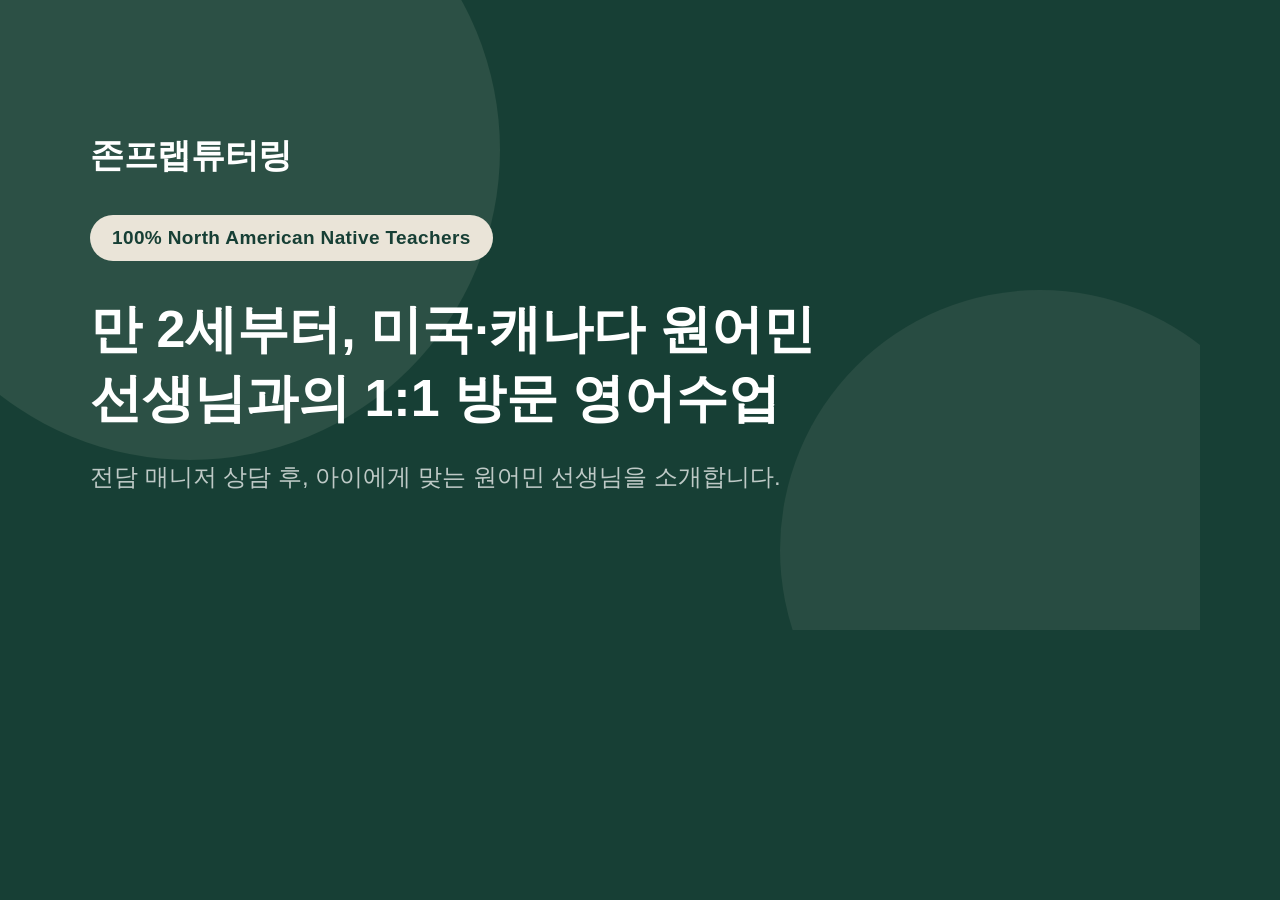
<file: assets/og-card.html>
<!DOCTYPE html>
<html>
<head>
<meta charset="UTF-8">
<style>
  @font-face {
    font-family: 'Manrope';
    src: local('Manrope');
  }
  *{ margin:0; padding:0; box-sizing:border-box; }
  html,body{ width:1200px; height:630px; overflow:hidden; }
  body{
    font-family: 'Pretendard Variable','Manrope',-apple-system,sans-serif;
    background: #173F35;
    position: relative;
  }
  .arch{
    position:absolute; left:-120px; top:-160px; width:620px; height:620px; border-radius:50%;
    background: rgba(169,185,165,0.14);
  }
  .arch2{
    position:absolute; right:-100px; bottom:-180px; width:520px; height:520px; border-radius:50%;
    background: rgba(234,228,216,0.08);
  }
  .content{ position:relative; z-index:1; padding: 84px 90px; height:100%; display:flex; flex-direction:column; justify-content:center; }
  .logo{ font-weight:800; font-size:34px; color:#FFFFFF; letter-spacing:-0.01em; margin-bottom:36px; }
  .badge{
    display:inline-block; font-weight:800; font-size:19px; letter-spacing:0.02em;
    color:#173F35; background:#EAE4D8; padding:12px 22px; border-radius:30px; margin-bottom:34px; width:fit-content;
  }
  h1{ font-weight:800; font-size:52px; line-height:1.32; color:#FFFFFF; margin-bottom:26px; max-width:820px; }
  p{ font-weight:500; font-size:24px; line-height:1.6; color:rgba(255,255,255,0.72); max-width:760px; }
</style>
</head>
<body>
  <div class="arch"></div>
  <div class="arch2"></div>
  <div class="content">
    <div class="logo">존프랩튜터링</div>
    <div class="badge">100% North American Native Teachers</div>
    <h1>만 2세부터, 미국·캐나다 원어민<br>선생님과의 1:1 방문 영어수업</h1>
    <p>전담 매니저 상담 후, 아이에게 맞는 원어민 선생님을 소개합니다.</p>
  </div>
</body>
</html>
</file>
